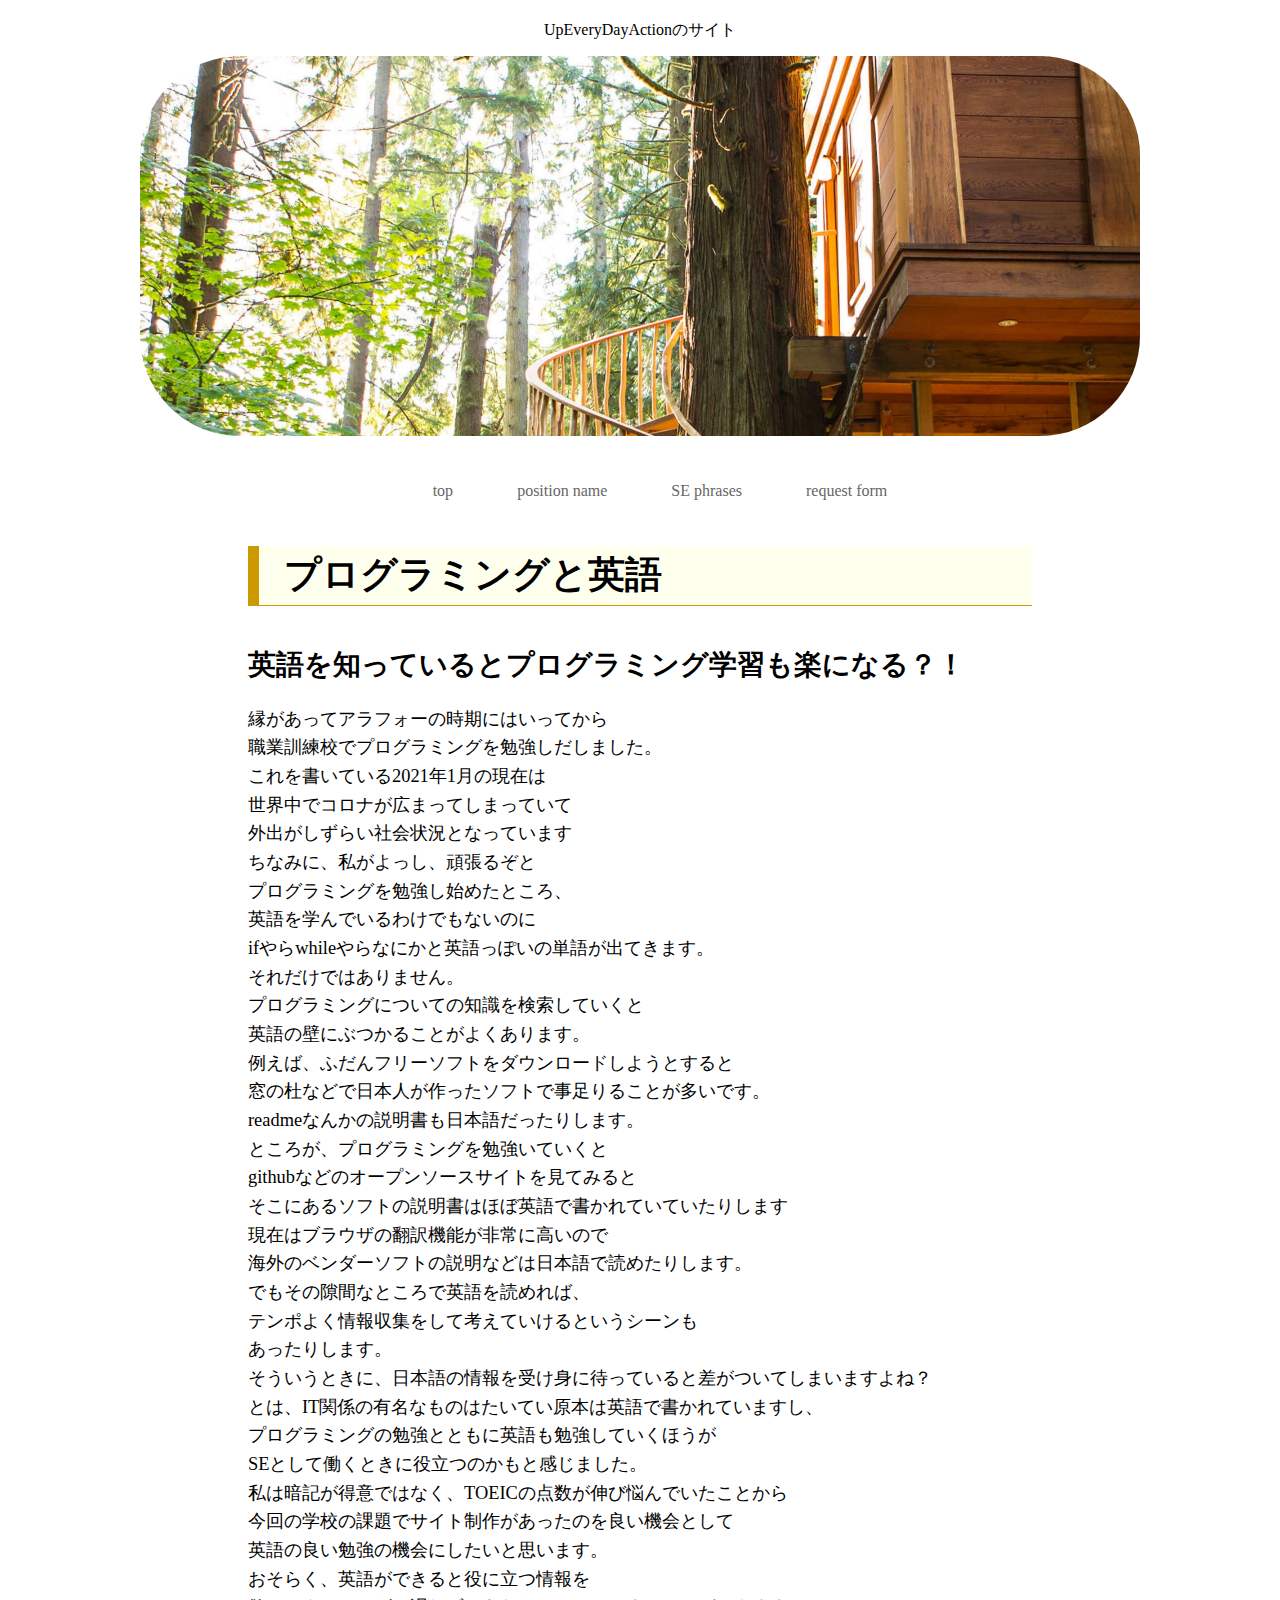
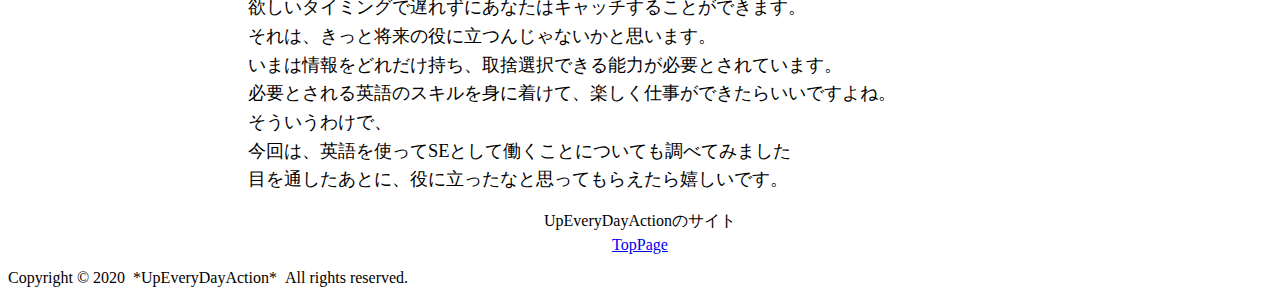
<file: index.html>
<!DOCTYPE html>
<head>
<meta http-equiv="content-type" content="text/html; charset=UTF-8">
<title>index</title>
<link rel="icon" type="image/png" href="./img/fav.png"></link>
<link rel="stylesheet" href="style.css" type="text/css" media="all" />
</head>

<body>

<div class="index_name">
<a id="TopPage">UpEveryDayActionのサイト</a>
</div>

<div id="header">
</div>

<div class="container">
        <nav id = "menubar"> 
            <ul> <!-- ul 箇条書き　羅列書き -->
                <li><!-- 羅列されるものを書くときは　li タグの中に書く -->
                    <a href="index.html">top</a>
                </li>
                <li>
                    <a href="position.html">position name</a>
                </li>
                <li>
                    <a href="phrases.html">SE phrases</a>
                </li>
                <li>
                    <a href="form.html">request form</a>
                </li>
            </ul>
        </nav>
<div id="main">
	<div class="singleCol">
		<div class="contexts">	

<h1>プログラミングと英語</h1>

<h2>英語を知っているとプログラミング学習も楽になる？！</h2>

<p>縁があってアラフォーの時期にはいってから</p>
<p>職業訓練校でプログラミングを勉強しだしました。</p>
<p></p>
<p>これを書いている2021年1月の現在は</p>
<p>世界中でコロナが広まってしまっていて</p>
<p>外出がしずらい社会状況となっています</p>
<p></p>
<p>ちなみに、私がよっし、頑張るぞと</p>
<p>プログラミングを勉強し始めたところ、</p>
<p>英語を学んでいるわけでもないのに</p>
<p>ifやらwhileやらなにかと英語っぽいの単語が出てきます。</p>
<p></p>
<p>それだけではありません。</p>
<p>プログラミングについての知識を検索していくと</p>
<p>英語の壁にぶつかることがよくあります。</p>
<p></p>
<p>例えば、ふだんフリーソフトをダウンロードしようとすると</p>
<p>窓の杜などで日本人が作ったソフトで事足りることが多いです。</p>
<p>readmeなんかの説明書も日本語だったりします。</p>
<p></p>
<p>ところが、プログラミングを勉強いていくと</p>
<p>githubなどのオープンソースサイトを見てみると</p>
<p><p>そこにあるソフトの説明書はほぼ英語で書かれていていたりします</p></p>
<p></p>
<p></p>
<p>現在はブラウザの翻訳機能が非常に高いので</p>
<p>海外のベンダーソフトの説明などは日本語で読めたりします。</p>
<p></p>
<p>でもその隙間なところで英語を読めれば、</p>
<p>テンポよく情報収集をして考えていけるというシーンも</p>
<p>あったりします。</p>
<p>そういうときに、日本語の情報を受け身に待っていると差がついてしまいますよね？</p>
<p></p>
<p>とは、IT関係の有名なものはたいてい原本は英語で書かれていますし、</p>
<p>プログラミングの勉強とともに英語も勉強していくほうが</p>
<p>SEとして働くときに役立つのかもと感じました。</p>
<p></p>
<p></p>
<p>私は暗記が得意ではなく、TOEICの点数が伸び悩んでいたことから</p>
<p>今回の学校の課題でサイト制作があったのを良い機会として</p>
<p>英語の良い勉強の機会にしたいと思います。</p>
<p></p>
<p></p>
<p>おそらく、英語ができると役に立つ情報を</p>
<p>欲しいタイミングで遅れずにあなたはキャッチすることができます。</p>
<p>それは、きっと将来の役に立つんじゃないかと思います。</p>
<p></p>
<p>いまは情報をどれだけ持ち、取捨選択できる能力が必要とされています。</p>
<p>必要とされる英語のスキルを身に着けて、楽しく仕事ができたらいいですよね。</p>
<p></p>

そういうわけで、
<p>今回は、英語を使ってSEとして働くことについても調べてみました</p>
<p></p>
<p>目を通したあとに、役に立ったなと思ってもらえたら嬉しいです。</p>
		</div> <!-- contexts -->
	</div>  <!-- singleCol -->
</div> <!-- main -->
</div> <!-- container -->

<div class="footer_align">
<p>UpEveryDayActionのサイト</p>
<a href="index.html">TopPage</a>
</div>


<!--// コピーライト start【↓ここから変更・削除可】 //-->
<div id="copy_r">Copyright &#169; 2020 &#160;*UpEveryDayAction* &#160;All&#160;rights&#160;reserved.</div>
<!--// コピーライト &copy; でもいける  //-->


</div><!--main //-->
</div><!--container //-->
</body>
</file>
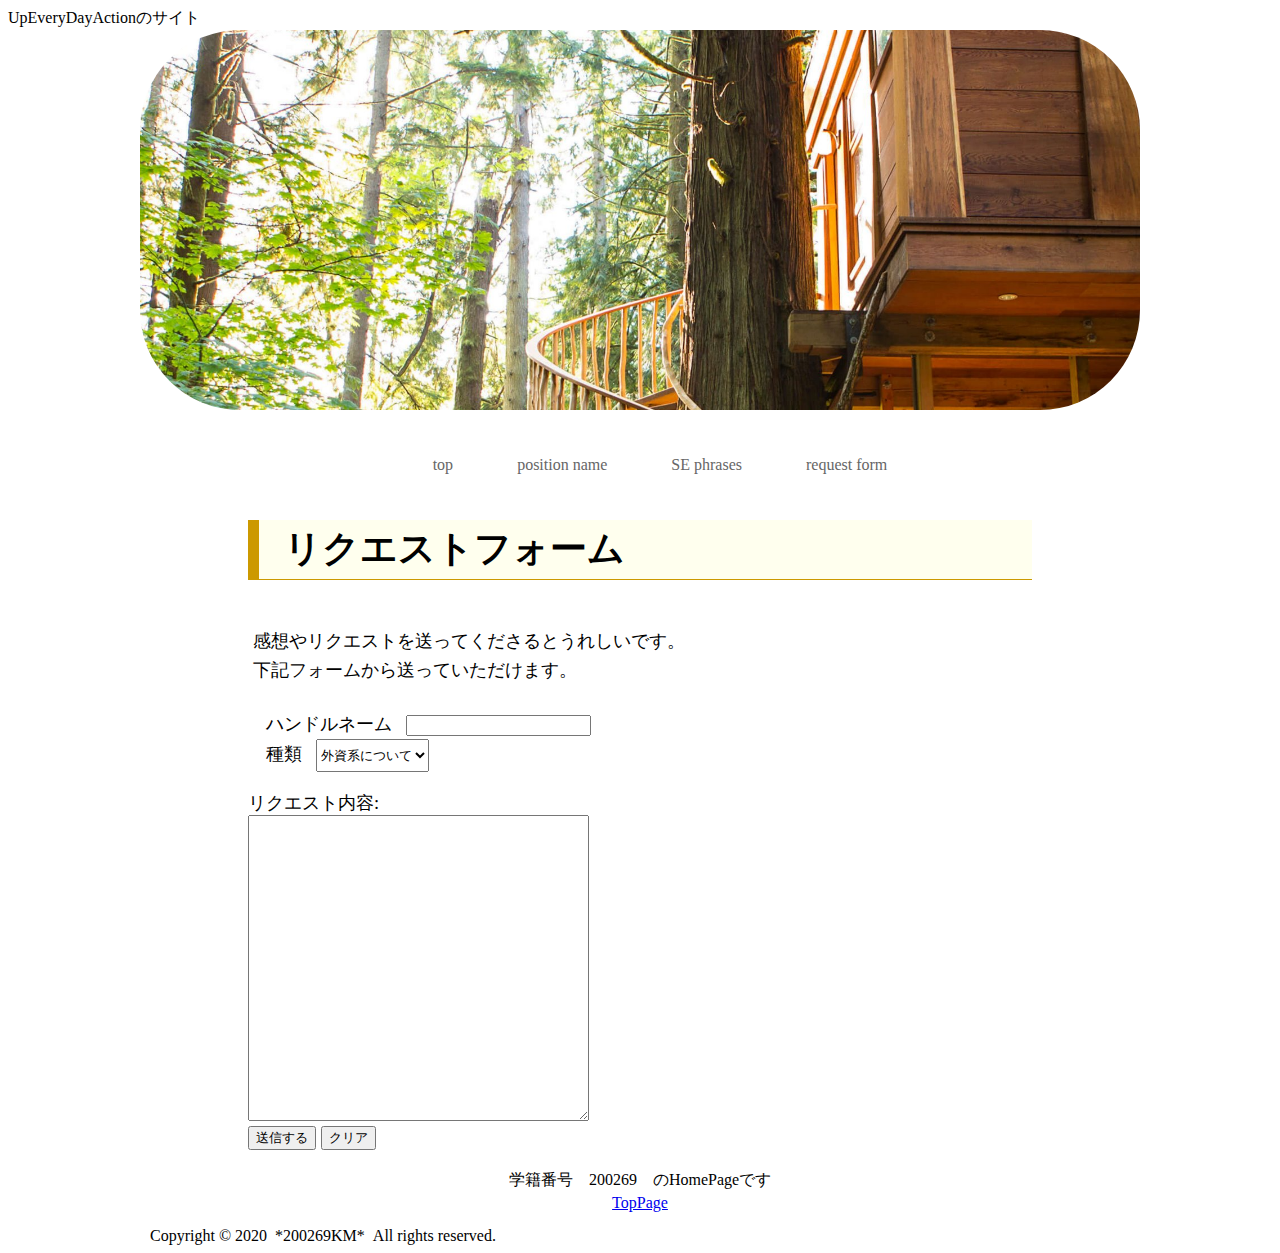
<file: form.html>
<!DOCTYPE html>
<head>
<title>index</title>
<meta charset="UTF-8">
<link rel="icon" type="image/png" href="./img/fav.png"></link>
<link rel="stylesheet" href="style.css" type="text/css" media="all" />
<style>
			.contact_form input:required:valid, .contact_form textarea:required:valid {
				box-shadow: 0 0 .5em green;
				border-color: green;
			}
			.contact_form input:focus:invalid, .contact_form textarea:focus:invalid {
				box-shadow: 0 0 .5em crimson;
				border-color: crimson;
			}
			.form_hint {
				background: crimson;
				border-radius: .4em;
				color: white;
				margin-left: .5em;
				padding: .3em .7em;
				z-index: 999;
				position: absolute;
				display: none;
			}
			.form_hint::before { content: "\25C0"; color: crimson; position: absolute; top: 1px; left: -6px; }
			.contact_form input:focus + .form_hint { display: inline; }
			.contact_form input:required:valid + .form_hint { background: crimson; }
			.contact_form input:required:valid + .form_hint::before { color: white; }
</style>
</head>

<body>

<a id="TopPage">UpEveryDayActionのサイト</a>
</div>

<div id="header">
</div>

<div class="container">
        <nav id = "menubar"> 
            <ul> <!-- ul 箇条書き　羅列書き -->
                <li><!-- 羅列されるものを書くときは　li タグの中に書く -->
                    <a href="index.html">top</a>
                </li>
                <li>
                    <a href="position.html">position name</a>
                </li>
                <li>
                    <a href="phrases.html">SE phrases</a>
                </li>
                <li>
                    <a href="form.html">request form</a>
                </li>
            </ul>
        </nav>
<div id="main">
	<div class="singleCol">
		<div class="contexts">

<h1>リクエストフォーム</h1>
	<div class="SentenceBlock">
		<p>感想やリクエストを送ってくださるとうれしいです。</p>
		<p>下記フォームから送っていただけます。</p>
	</div>
<div class="contact_form"> <!--index_name -->
<form class="" method="get">
			<p><span class="MarginL10">ハンドルネーム</span><input class="MarginL10" type="text" name="namae" required></p>
			<p><span class="MarginL10">種類</span><select class="MarginL10 PaddinTB05em" name="blood">
				<option value="ForeignCompany">外資系について
				<option value="English">SEの英語表現
				<option value="Comments">感想
				<option value="Other">その他
			</select></p>

			<p class="MarginTB10" style = "margin-bottom: 0">リクエスト内容: </p>
			<textarea name="comments" cols="40" rows="20" required></textarea>
			<div>
			<input type="submit" value="送信する">
			<input type="reset" value="クリア">
			</div>
</form>

</div> <!-- context -->
</div>  <!-- singleCol -->
</div> <!-- main -->

<div class="footer_align">
<p>学籍番号　200269　のHomePageです</p>
<a href="index.html">TopPage</a>
</div>
<!--// フッターメニュー end【↑ここまで】  //-->

<!--// コピーライト start【↓ここから変更・削除可】 //-->
<div id="copy_r">Copyright &#169; 2020 &#160;*200269KM* &#160;All&#160;rights&#160;reserved.</div>
<!--// コピーライト &copy; でもいける  //-->


</div><!--main //-->
</div><!--container //-->
</body>
</file>
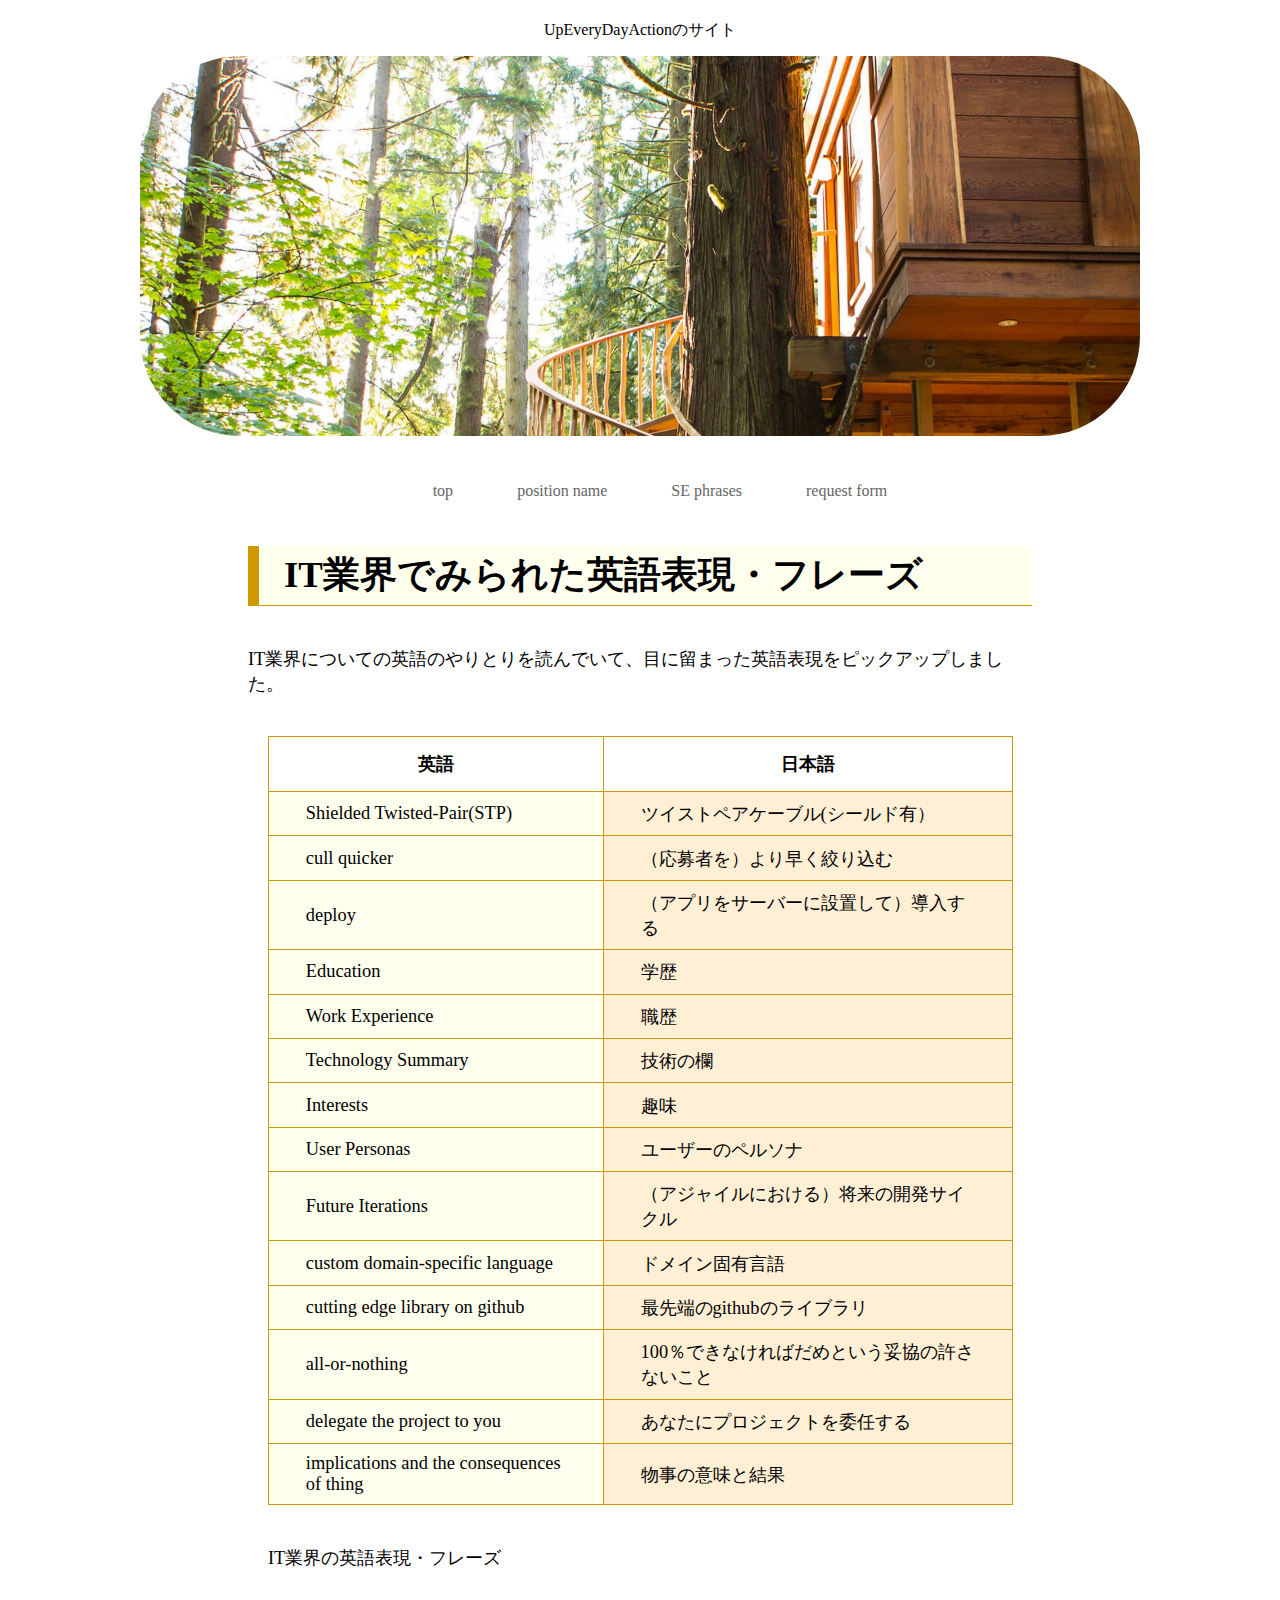
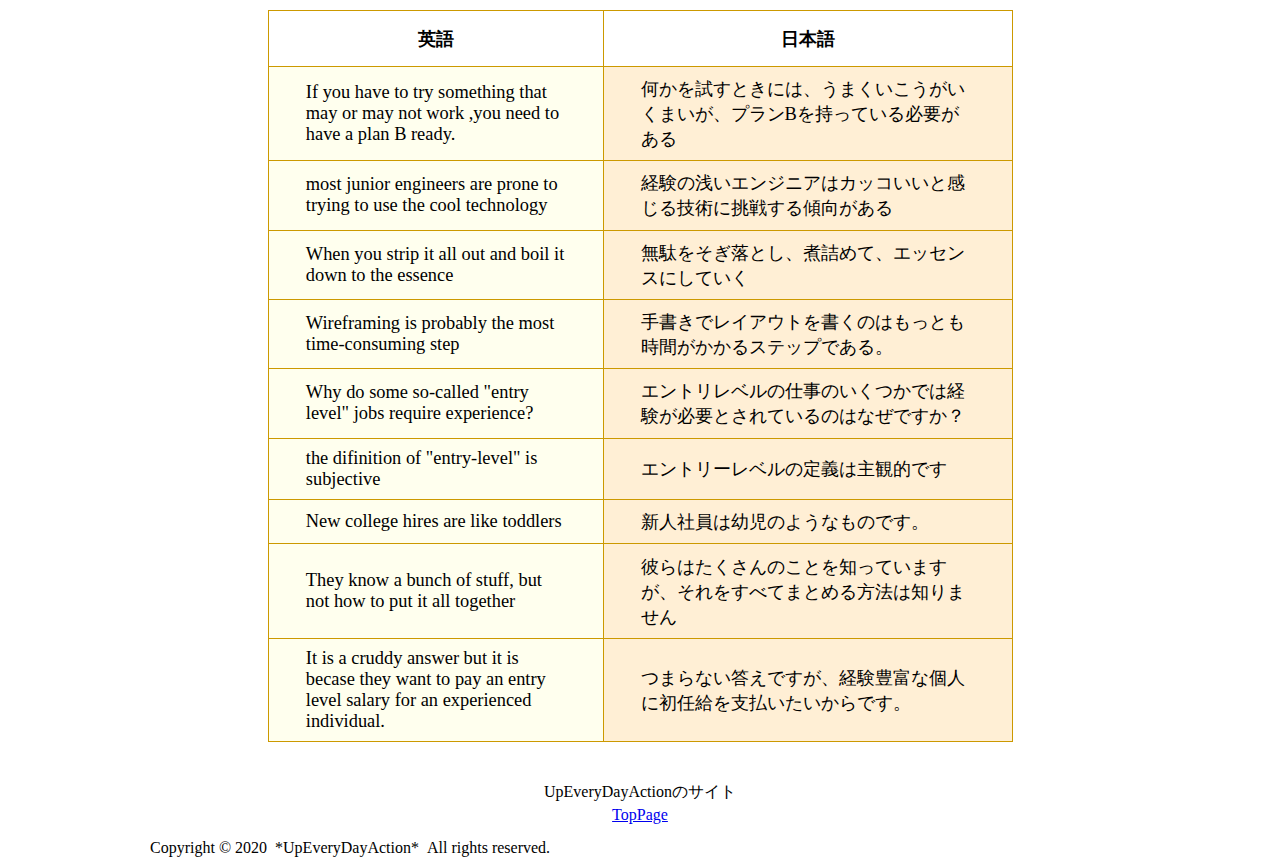
<file: phrases.html>
<!DOCTYPE html>
<head>
<meta charset="UTF-8">
<title>JuniorToSeniorDeveloper</title>
<link rel="icon" type="image/png" href="./img/fav.png"></link>
<link rel="stylesheet" href="style.css" type="text/css" media="all" />
</head>

<body>

<div class="index_name">
<a id="TopPage">UpEveryDayActionのサイト</a>
</div>

<div id="header">
</div>

<div class="container">
        <nav id = "menubar"> 
            <ul> <!-- ul 箇条書き　羅列書き -->
                <li><!-- 羅列されるものを書くときは　li タグの中に書く -->
                    <a href="index.html">top</a>
                </li>
                <li>
                    <a href="position.html">position name</a>
                </li>
                <li>
                    <a href="phrases.html">SE phrases</a>
                </li>
                <li>
                    <a href="form.html">request form</a>
                </li>
    		        </ul>
        </nav>
<div id="main">
	<div class="singleCol">
		<div class="contexts">

<h1>IT業界でみられた英語表現・フレーズ</h1>

<p class="">IT業界についての英語のやりとりを読んでいて、目に留まった英語表現をピックアップしました。</p>
<!-- table -->
<div class="TableContainer">
<div class="TableTitle">

</div>
<table class="TableStyle1">
    <tbody>
		<tr>
    	<th>英語</th><th>日本語</th>
        </tr>
		<tr>
            <td>Shielded Twisted-Pair(STP)</td>
            <td class="tdColor">ツイストペアケーブル(シールド有）</td>
        </tr>
         <tr>
            <td>cull quicker</td>
            <td class="tdColor">（応募者を）より早く絞り込む</td>
        </tr>
         <tr>
            <td>deploy</td>
            <td class="tdColor">（アプリをサーバーに設置して）導入する</td>
        </tr>
        <tr>
            <td>Education</td>
            <td class="tdColor">学歴</td>
        </tr>
        <tr>
            <td>Work Experience</td>
            <td class="tdColor">職歴</td>
        </tr>
        <tr>
            <td>Technology Summary</td>
            <td class="tdColor">技術の欄</td>
        </tr>
        <tr>
            <td>Interests</td>
            <td class="tdColor">趣味</td>
        </tr>
        <tr>
            <td>User Personas</td>
            <td class="tdColor">ユーザーのペルソナ</td>
        </tr>
        <tr>
            <td>Future Iterations</td>
            <td class="tdColor">（アジャイルにおける）将来の開発サイクル</td>
        </tr>
         <tr>
            <td>custom domain-specific language</td>
            <td class="tdColor">ドメイン固有言語</td>
        </tr>
         <tr>
            <td>cutting edge library on github</td>
            <td class="tdColor">最先端のgithubのライブラリ</td>
        </tr>
         <tr>
            <td>all-or-nothing</td>
            <td class="tdColor">100％できなければだめという妥協の許さないこと</td>
        </tr>
            <tr>
            <td>delegate the project to you</td>
            <td class="tdColor">あなたにプロジェクトを委任する</td>
        </tr>
        <tr>
            <td>implications and the consequences of thing</td>
            <td class="tdColor">物事の意味と結果</td>
         </tr>
    </tbody>
</table>
</div>
<!-- table -->


<!-- table -->
<div class="TableContainer">
<div class="TableTitle">
<p>IT業界の英語表現・フレーズ</p>
</div>
<table class="TableStyle1">
    <tbody>
		<tr>
    	<th>英語</th><th>日本語</th>
        </tr>
		<tr>
            <td>If you have to try something that may or may not work ,you need to have a plan B ready.</td>
            <td class="tdColor">何かを試すときには、うまくいこうがいくまいが、プランBを持っている必要がある</td>
        </tr>
         <tr>
            <td>most junior engineers are prone to trying to use the cool technology</td>
            <td class="tdColor">経験の浅いエンジニアはカッコいいと感じる技術に挑戦する傾向がある</td>
        </tr>
         <tr>
            <td>When you strip it all out and boil it down to the essence</td>
            <td class="tdColor">無駄をそぎ落とし、煮詰めて、エッセンスにしていく</td>
        </tr>
        <tr>
            <td>Wireframing is probably the most time-consuming step</td>
            <td class="tdColor">手書きでレイアウトを書くのはもっとも時間がかかるステップである。</td>
        </tr>
        <tr>
            <td>Why do some so-called "entry level" jobs require experience?</td>
            <td class="tdColor">エントリレベルの仕事のいくつかでは経験が必要とされているのはなぜですか？</td>
        </tr>
                <tr>
            <td>the difinition of "entry-level" is subjective</td>
            <td class="tdColor">エントリーレベルの定義は主観的です</td>
        </tr>
                <tr>
            <td>New college hires are like toddlers</td>
            <td class="tdColor">新人社員は幼児のようなものです。</td>
        </tr>
        <tr>
            <td>They know a bunch of stuff, but not how to put it all together</td>
            <td class="tdColor">彼らはたくさんのことを知っていますが、それをすべてまとめる方法は知りません</td>
        </tr>
                <tr>
            <td>It is a cruddy answer but it is becase they want to pay an entry level salary for an experienced individual.</td>
            <td class="tdColor">つまらない答えですが、経験豊富な個人に初任給を支払いたいからです。</td>
        </tr>
    </tbody>
</table>
</div>

<!-- table -->
		</div> <!-- contexts -->
	</div>  <!-- singleCol -->
</div> <!-- main -->
<div class="footer_align">
<p>UpEveryDayActionのサイト</p>
<a href="index.html">TopPage</a>
</div>
<!--// フッターメニュー end【↑ここまで】  //-->

<!--// コピーライト start【↓ここから変更・削除可】 //-->
<div id="copy_r">Copyright &#169; 2020 &#160;*UpEveryDayAction* &#160;All&#160;rights&#160;reserved.</div>
<!--// コピーライト &copy; でもいける  //-->


</div><!--main //-->
</div><!--container //-->
</body>
</file>
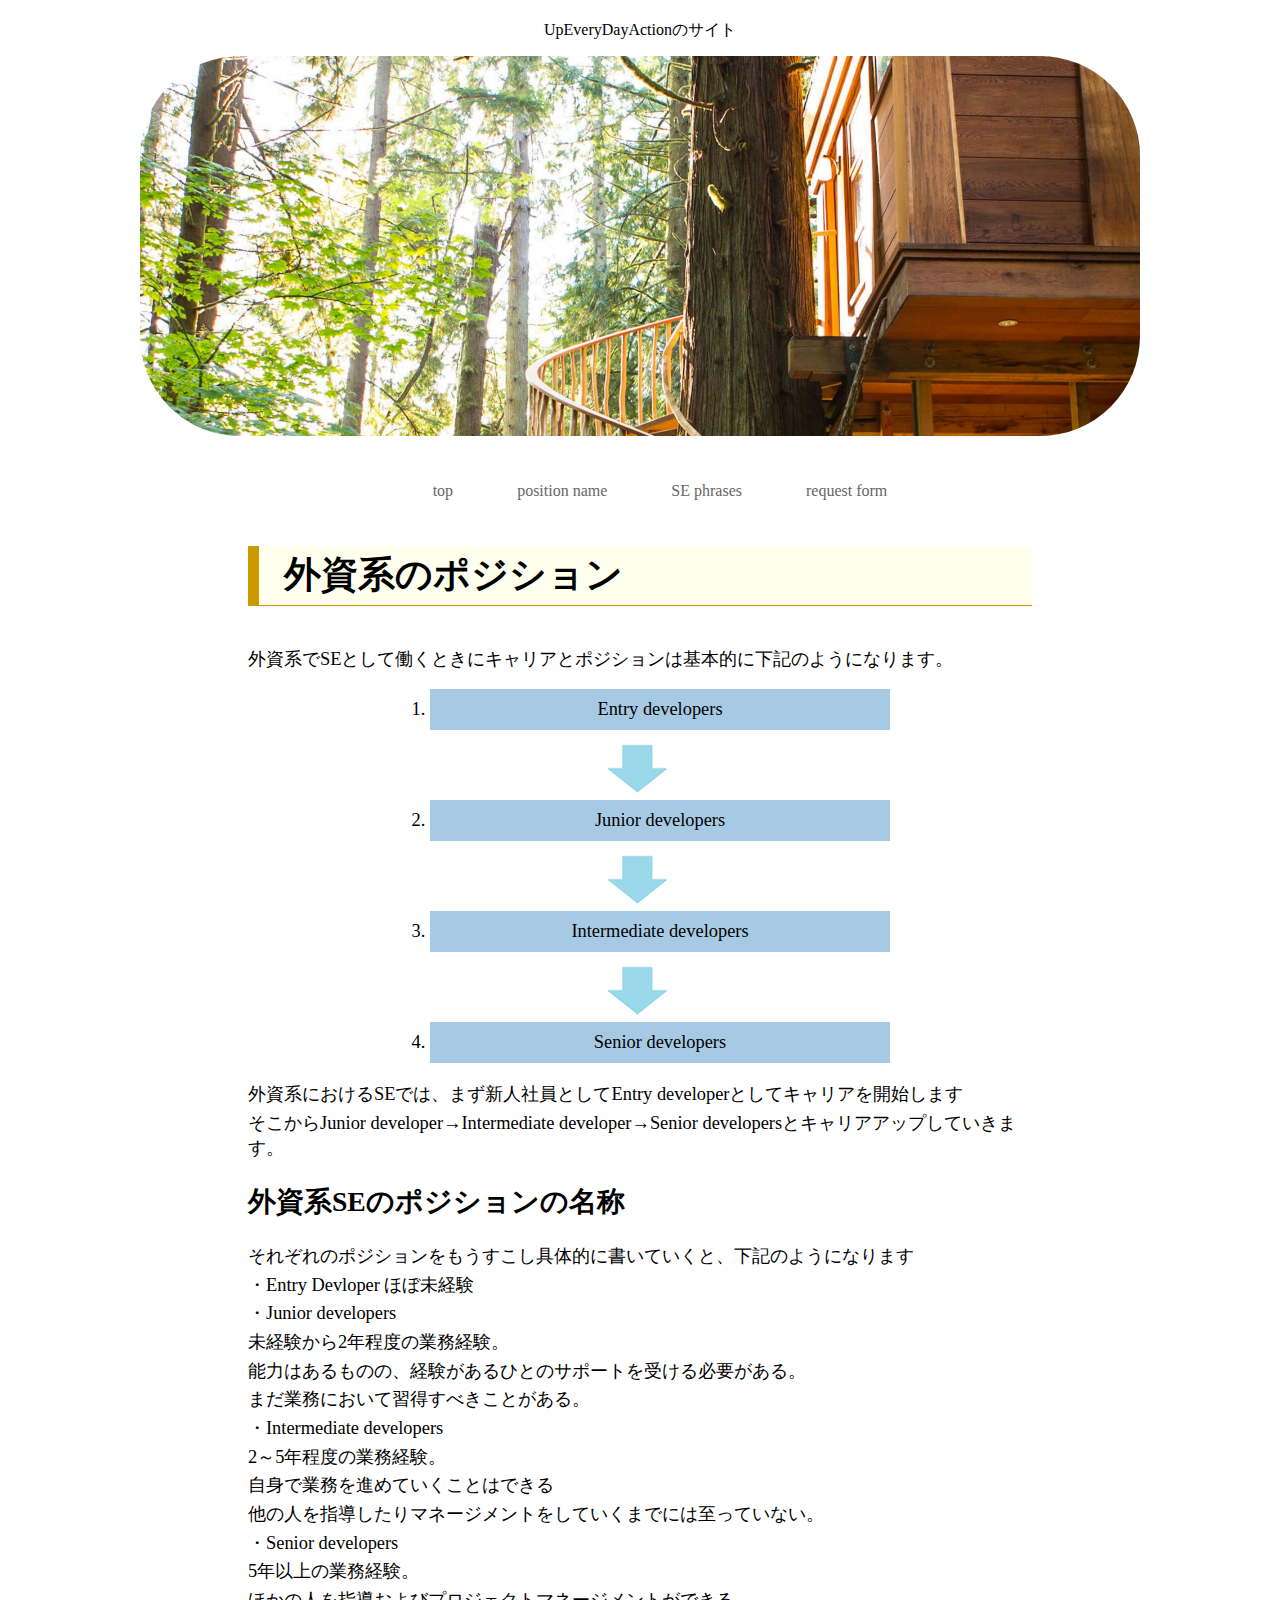
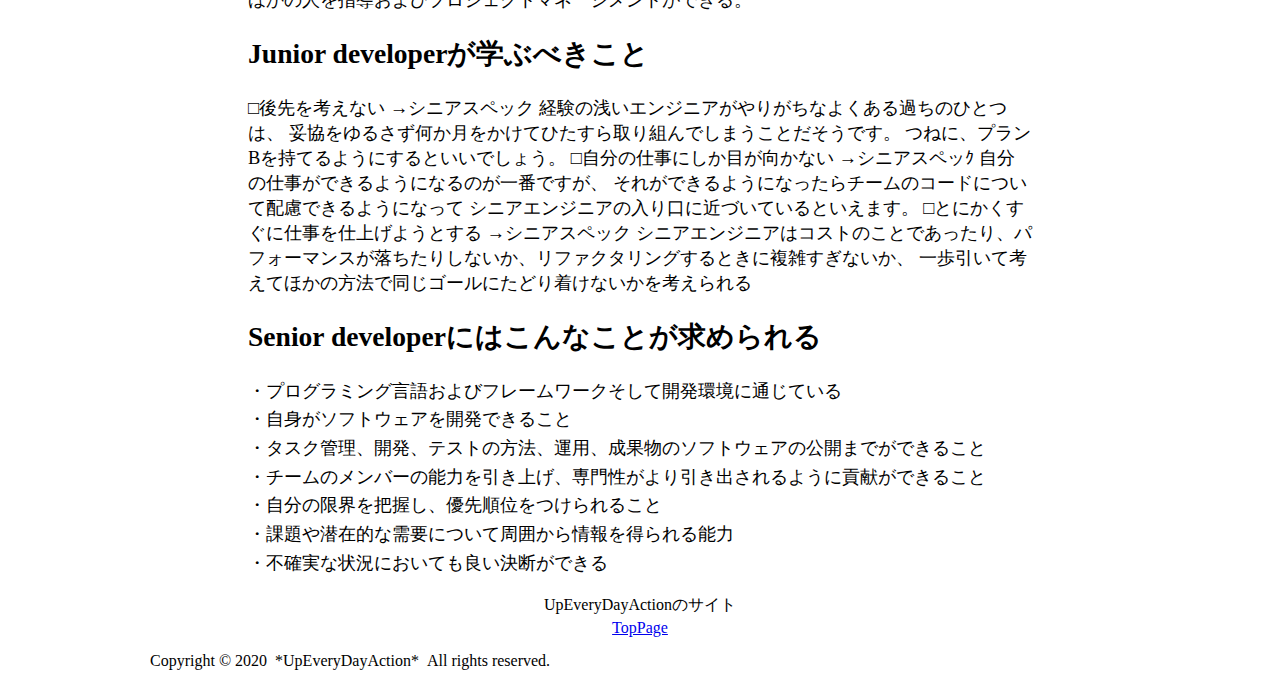
<file: position.html>
<!DOCTYPE html>
<head>
<meta charset="UTF-8">
<title>position names of developer</title>
<link rel="icon" type="image/png" href="./img/fav.png"></link>
<link rel="stylesheet" href="style.css" type="text/css" media="all" />
</head>

<body>

<div class="index_name">
<a id="TopPage">UpEveryDayActionのサイト</a>
</div>

<div id="header">
</div>

<div class="container">
        <nav id = "menubar"> 
            <ul> <!-- ul 箇条書き　羅列書き -->
                <li><!-- 羅列されるものを書くときは　li タグの中に書く -->
                    <a href="index.html">top</a>
                </li>
                <li>
                    <a href="position.html">position name</a>
                </li>
                <li>
                    <a href="phrases.html">SE phrases</a>
                </li>
                <li>
                    <a href="form.html">request form</a>
                </li>
            </ul>
        </nav>
<div id="main">
	<div class="singleCol">
		<div class="contexts">
<h1>外資系のポジション</h1>
<p>外資系でSEとして働くときにキャリアとポジションは基本的に下記のようになります。</p>
<div id="demoFlow">
	<ol>
		<li>Entry developers</li>
		<li>Junior developers</li>
		<li>Intermediate developers</li>
		<li>Senior developers</li>
	</ol>
<p></div></p>
<p>外資系におけるSEでは、まず新人社員としてEntry developerとしてキャリアを開始します</p>
<p>そこからJunior developer→Intermediate developer→Senior developersとキャリアアップしていきます。</p>

<h2>外資系SEのポジションの名称</h2>
<p>それぞれのポジションをもうすこし具体的に書いていくと、下記のようになります</p>

・Entry Devloper
ほぼ未経験

<p>・Junior developers</p>
<p>未経験から2年程度の業務経験。</p>
能力はあるものの、経験があるひとのサポートを受ける必要がある。
<p>まだ業務において習得すべきことがある。</p>


<p>・Intermediate developers</p>
<p>2～5年程度の業務経験。</p>
<p>自身で業務を進めていくことはできる</p>
<p>他の人を指導したりマネージメントをしていくまでには至っていない。</p>
<p></p>

<p>・Senior developers</p>
<p>5年以上の業務経験。</p>
<p>ほかの人を指導およびプロジェクトマネージメントができる。</p>
<p></p>
<p></p>

<h2>Junior developerが学ぶべきこと</h2>
□後先を考えない
→シニアスペック
経験の浅いエンジニアがやりがちなよくある過ちのひとつは、
妥協をゆるさず何か月をかけてひたすら取り組んでしまうことだそうです。
つねに、プランBを持てるようにするといいでしょう。
□自分の仕事にしか目が向かない
→シニアスペッｸ
自分の仕事ができるようになるのが一番ですが、
それができるようになったらチームのコードについて配慮できるようになって
シニアエンジニアの入り口に近づいているといえます。
□とにかくすぐに仕事を仕上げようとする
→シニアスペック
シニアエンジニアはコストのことであったり、パフォーマンスが落ちたりしないか、リファクタリングするときに複雑すぎないか、
一歩引いて考えてほかの方法で同じゴールにたどり着けないかを考えられる

<h2>Senior developerにはこんなことが求められる</h2>
・プログラミング言語およびフレームワークそして開発環境に通じている
<p>・自身がソフトウェアを開発できること</p>
<p>・タスク管理、開発、テストの方法、運用、成果物のソフトウェアの公開までができること</p>
<p>・チームのメンバーの能力を引き上げ、専門性がより引き出されるように貢献ができること</p>
・自分の限界を把握し、優先順位をつけられること
<p>・課題や潜在的な需要について周囲から情報を得られる能力</p>
・不確実な状況においても良い決断ができる


		</div> <!-- contexts -->
	</div>  <!-- singleCol -->
</div> <!-- main -->
<div id="footer">
<div id="footer-inner">

<!--// フッターメニュー start【↓ここから変更・削除可】 //-->
<div class="footer_align">
<p>UpEveryDayActionのサイト</p>
<a href="index.html">TopPage</a>
</div>
<!--// フッターメニュー end【↑ここまで】  //-->

<!--// コピーライト start【↓ここから変更・削除可】 //-->
<div id="copy_r">Copyright &#169; 2020 &#160;*UpEveryDayAction* &#160;All&#160;rights&#160;reserved.</div>
<!--// コピーライト &copy; でもいける  //-->


</div><!--main //-->
</div><!--container //-->
</body>
</file>
<file: style.css>
@charset "UTF-8";
/* tag */
p {
    display: block;
    margin-block-start: 0.2em;
    margin-block-end: 0.2em;
    margin-inline-start: 0px;
    margin-inline-end: 0px;
}
body{
	background-color: white;
}

form {
	display: block;
}
#header  {
	width: 1000px;
	height: 380px;
	text-align: center;
	background-image: url(img/header.png);
	background-repeat: no-repeat;
	margin-right: auto;
	margin-left: auto;
	position: static;
	margin-top: 1px;
	border-radius: 100px;
}

.SentenceBlock{
	padding: 5px;
	margin-bottom : 20px;
}

/* table */

.TableContainer{
	width: 95%;
	padding-left: 20px;
}
.TableTitle{

}
.TableStyle1 {
	padding-left: 50px;
	margin: 40px 0px;
	border: solid #CC9900 1px;
    background-color: #cdefff;  /* 背景色指定 */
    border-collapse: collapse; 
}

.TableStyle1 th{
	padding: .8em;
	border: solid #CC9900 1px;
    background-color: #FFFFFF;  /* 背景色指定 */
    border-collapse: collapse; 
}
.TableStyle1 td{
	padding: .5em 2em;
	border: solid #CC9900 1px;
    background-color: #FFFFEE;  /* 背景色指定 */
    border-collapse: collapse; 
}
.TableStyle1 td:first-child{
	width: 45%;
	/*tdの一つ目の要素について効かせる*/
}
.TableStyle1 tr:hover{
	/* width: 120%; */
	height:5em;
	/*tdの一つ目の要素について効かせる*/
}
.TableStyle1 td.tdColor{
	padding: .5em 2em;
	border: solid #CC9900 1px;
    background-color: #FFEFD5;  /* 背景色指定 */
    border-collapse: collapse; 
}



.partsOfImg1 {
	width: 1000px;
	height: 380px;
	text-align: center;
	background-image: url(img/header.png);
	background-repeat: no-repeat;
	background-position: -40px -40px;
	<!-- 左上端が 0px 0pxからはじまる-->
	height: 60px;
	width: 100px;
}


.index_name {
	margin-top: 20px; /*margin-bottom　下側に余白を設定*/
    text-align: center;
    margin-bottom: 15px; /*margin-bottom　下側に余白を設定*/
}

.container{ /*クラスを使用するときは「.」で始める*/
    max-width: 980px; /*点が1400個で画像を表示する*/
    margin: 0 auto; /*margin 外側の余白を指定  0→上下の余白　auto→左右の余白*/
    padding: 0 20px; /*内側の余白を指定*/
}

div.container #main div.contexts {
	font-size: 1.15em;
}
div.container #main div.contexts h1{
	background-color: #FFFFEE;
	border-left: solid .3em #CC9900;
	border-bottom: solid .01em #CC9900;
	padding: 5px;
	padding-left: 25px;
	margin-bottom: 40px;
}
div.container nav#menubar{
	padding-top: 5px;
	padding-bottom: 5px;
	/*marginの設定は利かなかった*/
}
nav ul li{ /*navの中のliタグに指定*/
    list-style: none; /*箇条書きの点を消す*/
    display: inline; /*箇条書きを横にする　block:縦並び　inline:横並び*/
}
nav{
	margin-top: 25px;
    text-align: center;
    margin-bottom: 15px; /*margin-bottom　下側に余白を設定*/

}
nav ul a{
    padding: 15px 30px;
    text-decoration:none; /*デフォルトのアンダーバーを消す*/
    color: #666 /*赤緑青を16進数を使って表現したもの　2桁ずつ赤66みどり666666同じ数字だと3桁に略せる*/
/*    padding: 15px  30px 15px 30px;
    padding: 15px  30px 20px;    */
}
/*マウスをあてた時の指定　疑似クラス→指定した要素が特定の状態にある場合にスタイルを適用するために*/
nav li a:hover{ /*コロンを忘れずに！*/
    border-bottom: 4px dotted brown    /*線の太さ　線の種類　線の色　指定の順番はバラバラでも大丈夫。*/
    /*solid　直線　 dotted 点線*/
}
.popUp{
	font-size: 1.2em;
	background-color: lightgrey;
	padding : 20px;
	box-shadow: 0 10px 10px 0 rgba(0,0,0,.5);
	margin-bottom: 40px;
}
.popUpY{
	font-size: 1.2em;
	background-color: aliceblue;
	padding : 20px;
	box-shadow: 0 10px 10px 0 rgba(0,0,0,.5);
	margin-bottom: 40px;
}
.multicol {
	columns: 2;
	column-rule: 1px dotted #cdcdcd;
	column-gap: 3em;
	}
.Padding { padding: 1em 2em }	
.singleCol {
	width: 80%;
	margin: auto;
}
#footer ul#footermenu {
	text-align: center;
	margin-bottom: 15px;
}

#footer ul#footermenu li {
	color : #6f3700;			/*リンクがないテキスト部分の文字色*/
	border-left-width: 1px;		/*各リンク間の区切り線太さ*/
	border-left-style: solid;	/*各リンク間の区切り線スタイル*/
	border-left-color: gray;	/*各リンク間の区切り線の色*/
	padding-left: 6px;
	padding-right: 4px;
	display: inline;
}

#footer ul#footermenu li.last {
	border-right-width: 1px;	/*リンク部分の一番右端に表示される線太さ*/
	border-right-style: solid;	/*リンク部分の一番右端に表示される線スタイル*/
	border-right-color: #999999;	/*リンク部分の一番右端に表示される線の色*/
	padding-right: 6px;
}

#footer ul#footermenu li a {
	color: gray;		/*文字色*/
}

#footer ul#footermenu li a:hover {
	color : #6f3700;		/*マウスオーバー時の文字色*/
}

.footer_align {
	margin-top: 20px; /*margin-bottom　下側に余白を設定*/
    text-align: center;
    margin-bottom: 15px; /*margin-bottom　下側に余白を設定*/
}


.setAlign{
		text-align: center;
}
.BackColorB{
	padding : 3px;
	background-color: #99CCFF;
	
}

/* 余白 */

.MarginL10 { margin-left: 1em; }
.MarginL20 { margin-left: 2em; }
.MarginLR10 { margin-left: 1em; margin-right: 1em; }
.MarginLR20 { margin-left: 2em; margin-right: 2em; }
.MarginL30 { margin-left: 3em; }
.Margin30 { margin-right: 3em; }
.MarginT05 { margin-top: .5em; }
.MarginB05 { margin-bottom: .5em; }
.MarginTB05{ margin-top: .5em; margin-bottom: .5em; }
.MarginTB10{ margin-top: 1em; margin-bottom: 1em; }
.MarginTB00{ margin-top: 0; margin-bottom: 0; }
.PaddinTB05em { padding: .5em 0; }
.PaddinL05em { padding-left: .5em; }
.PaddinL10em { padding-left: 1em; }
.PaddinL15em { padding-left: 1.5em; }
.PaddinLR10em { padding-left: 1em; padding-right: 1em; }
.PaddinL20em { padding-left: 2em }
.PaddingTB0{ margin-top: 0; margin-bottom: 0; }
.PaddingTB05{ margin-top: .5em; margin-bottom: .5em; }
.PaddingTB10{ padding-top: 1em; padding-bottom: 1em; }
.PaddingL03{ padding-left: .3em; }
.PaddingL10{ padding-left: 1em; }
.PaddingL20{ padding-left: 2em; }
.PaddingB10 { padding-bottom: 1em; }
.PaddingB10{
	padding-bottom: 10px;
}

/* flow chart */

#demoFlow {
	margin: 0 auto;
	width: 500px;
	text-align: center;
}
#demoFlow li {
	padding: 10px;
	background: #a7cae4;
}
#demoFlow li+li {
	position: relative;
	margin-top: 70px;
}
#demoFlow li+li:before {
	content: '';
	display: block;
	position: absolute;
	top: -60px;
	left:150px;
	width: 100%;
	height: 55px;
	background: url(./img/arrow.png) no-repeat 5% 5%;
}}
</file>
